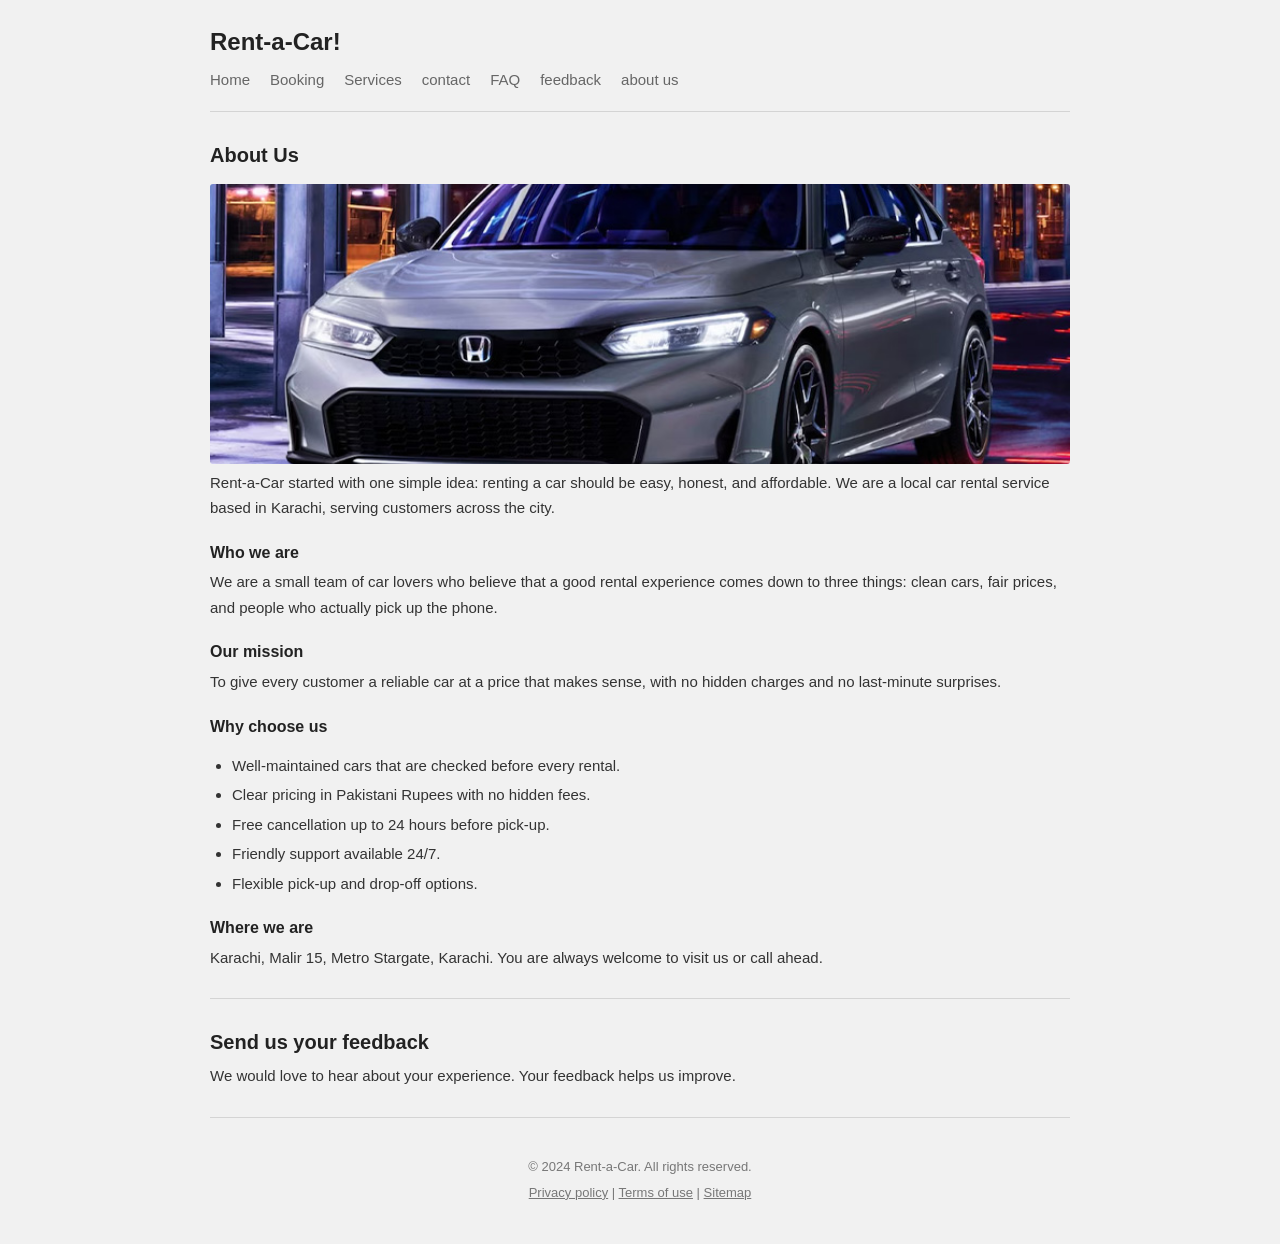
<file: about us.html>
<!DOCTYPE html>
<html lang="en">

<head>
  <meta charset="UTF-8">
  <meta name="viewport" content="width=device-width, initial-scale=1.0">
  <title>About Us - Rent-a-Car</title>
  <link rel="stylesheet" href="style/style.css">
</head>

<body class="about">

  <!-- HEADER  -->
  <header>
    <h1>Rent-a-Car!</h1>
    <nav>
      <ul>
        <li><a href="index.html">Home</a></li>
        <li><a href="booking.html">Booking</a></li>
        <li><a href="services.html">Services</a></li>
        <li><a href="contact.html">contact</a></li>
        <li><a href="faq.html">FAQ</a></li>
        <li><a href="feedback.html">feedback</a></li>
        <li><a href="about us.html">about us</a></li>
      </ul>
    </nav>
    <hr>
  </header>


  <main>

    <section>
      <h2>About Us</h2>
      <img class="banner" src="assets/car 2.jpg" alt="Honda Civic at night">
      <p>Rent-a-Car started with one simple idea: renting a car should be easy, honest, and affordable. We are a local
        car rental service based in Karachi, serving customers across the city.</p>

      <h3>Who we are</h3>
      <p>We are a small team of car lovers who believe that a good rental experience comes down to three things: clean
        cars, fair prices, and people who actually pick up the phone.</p>

      <h3>Our mission</h3>
      <p>To give every customer a reliable car at a price that makes sense, with no hidden charges and no last-minute
        surprises.</p>

      <h3>Why choose us</h3>
      <ul>
        <li>Well-maintained cars that are checked before every rental.</li>
        <li>Clear pricing in Pakistani Rupees with no hidden fees.</li>
        <li>Free cancellation up to 24 hours before pick-up.</li>
        <li>Friendly support available 24/7.</li>
        <li>Flexible pick-up and drop-off options.</li>
      </ul>

      <h3>Where we are</h3>
      <p>Karachi, Malir 15, Metro Stargate, Karachi. You are always welcome to visit us or call ahead.</p>
    </section>

    <hr>

    <section id="feedback">
      <h2>Send us your feedback</h2>
      <p>We would love to hear about your experience. Your feedback helps us improve.</p>

    </section>

    <hr>
  </main>

  <footer>
    <p>&copy; 2024 Rent-a-Car. All rights reserved.</p>
    <p>
      <a href="privacyPolicy.html">Privacy policy</a> |
      <a href="termsofuse.html">Terms of use</a> |
      <a href="sitemap.html">Sitemap</a>
    </p>
  </footer>

</body>

</html>
</file>
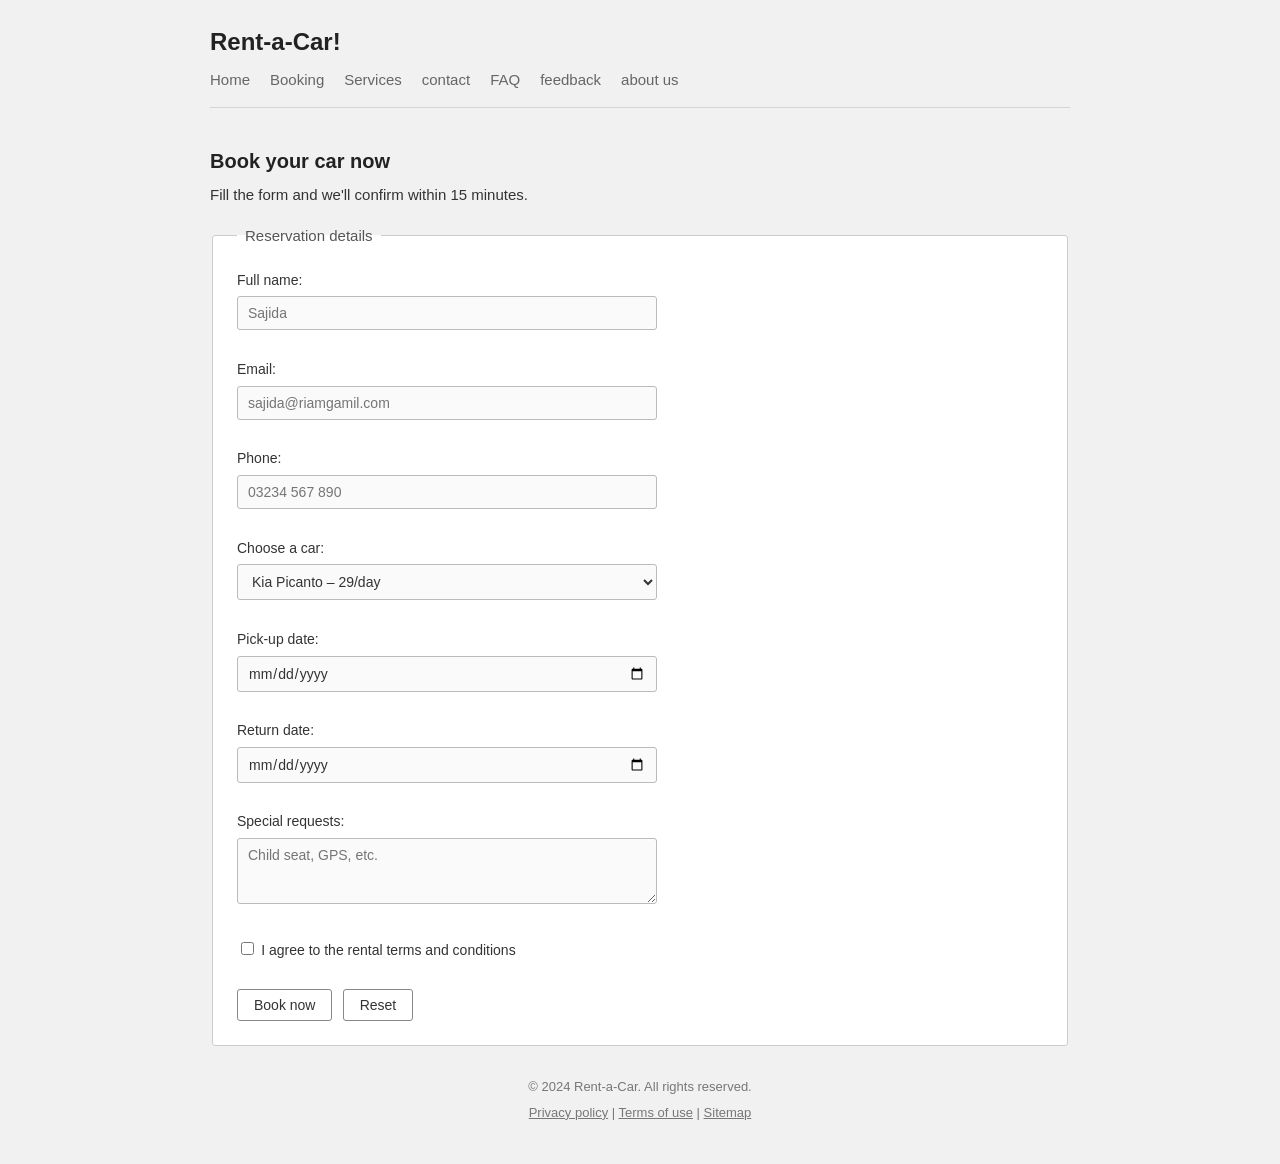
<file: bookNOW.HTML>
<!DOCTYPE html>
<html lang="en">

<head>
  <meta charset="UTF-8">
  <meta name="viewport" content="width=device-width, initial-scale=1.0">
  <title>Contact - book a car</title>
  <link rel="stylesheet" href="style/style.css">
</head>

<body class="contact">

  <!-- HEADER  -->
  <header>
    <h1>Rent-a-Car!</h1>
    <nav>
      <ul>
        <li><a href="index.html">Home</a></li>
        <li><a href="booking.html">Booking</a></li>
        <li><a href="services.html">Services</a></li>
        <li><a href="contact.html">contact</a></li>
        <li><a href="faq.html">FAQ</a></li>
        <li><a href="feedback.html">feedback</a></li>
        <li><a href="about us.html">about us</a></li>
      </ul>
    </nav>
    <hr>
  </header>


  <!-- CONTACT -->
  <section id="contact">
    <h2>Book your car now</h2>
    <p>Fill the form and we'll confirm within 15 minutes.</p>


    <form action="#" method="get">
      <fieldset>
        <legend>Reservation details</legend>

        <label for="fullname">Full name:</label><br>
        <input type="text" id="fullname" name="fullname" placeholder="Sajida" required><br><br>

        <label for="email">Email:</label><br>
        <input type="email" id="email" name="email" placeholder="sajida@riamgamil.com " required><br><br>

        <label for="phone">Phone:</label><br>
        <input type="tel" id="phone" name="phone" placeholder="03234 567 890"><br><br>

        <label for="car-select">Choose a car:</label><br>
        <select id="car-select" name="car">
          <option value="picanto">Kia Picanto – 29/day</option>
          <option value="corolla">Toyota Corolla – 45/day</option>
          <option value="explorer">Ford Explorer – 79/day</option>
          <option value="mustang">Ford Mustang – 129/day</option>
        </select><br><br>

        <label for="pickup-date">Pick-up date:</label><br>
        <input type="date" id="pickup-date" name="pickup"><br><br>

        <label for="return-date">Return date:</label><br>
        <input type="date" id="return-date" name="return"><br><br>

        <label for="notes">Special requests:</label><br>
        <textarea id="notes" name="notes" rows="3" cols="30" placeholder="Child seat, GPS, etc."></textarea><br><br>

        <input type="checkbox" id="terms" name="terms" required>
        <label for="terms">I agree to the rental terms and conditions</label><br><br>

        <button type="submit"> Book now</button>
        <button type="reset">Reset</button>
      </fieldset>
    </form>

  </section>

  <!-- FOOTER -->
  <footer>
    <p>&copy; 2024 Rent-a-Car. All rights reserved.</p>
    <p>
      <a href="privacyPolicy.html">Privacy policy</a> |
      <a href="termsofuse.html">Terms of use</a> |
      <a href="sitemap.html">Sitemap</a>
    </p>
  </footer>


</body>

</html>
</file>
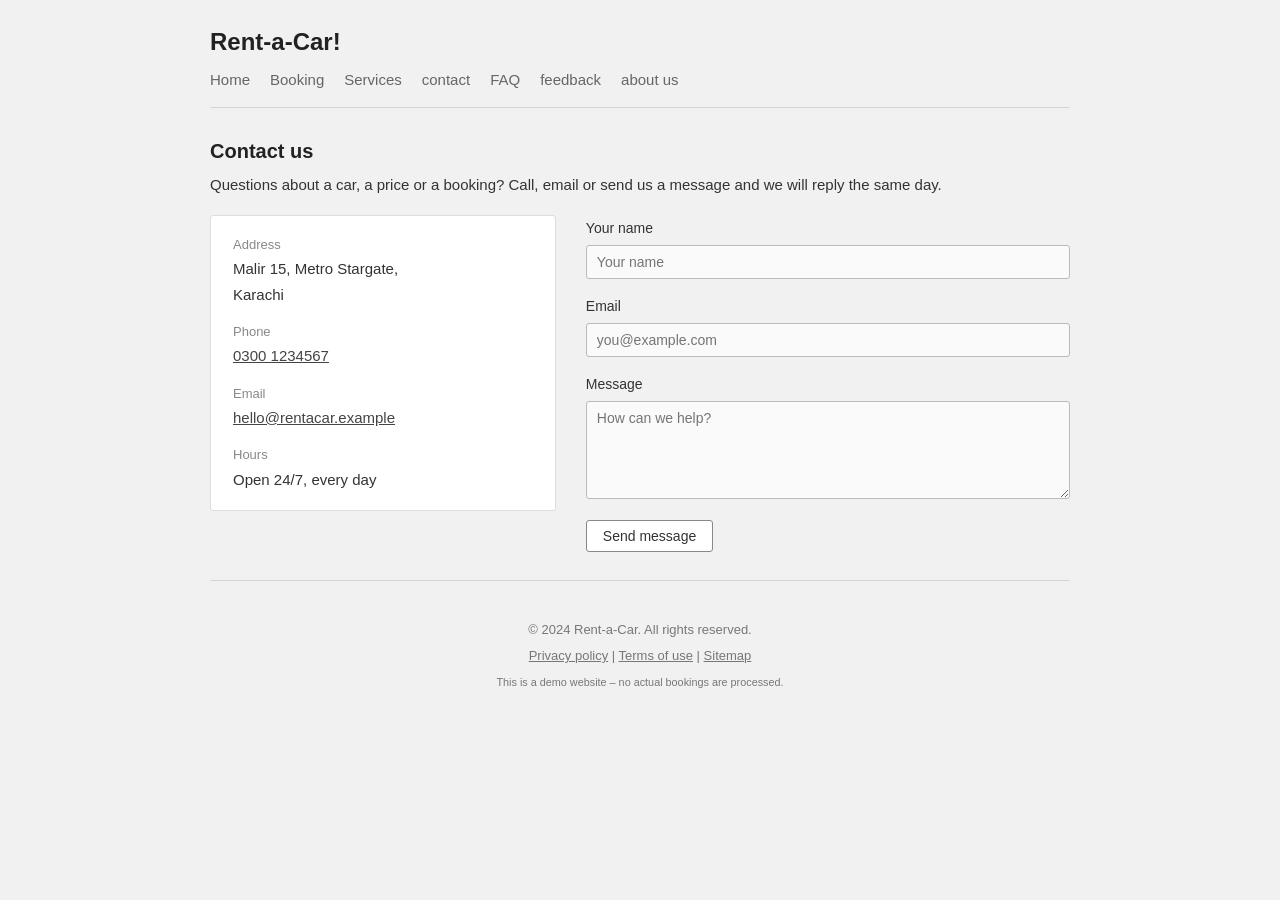
<file: contact.html>
<!DOCTYPE html>
<html lang="en">
<head>
  <meta charset="UTF-8">
  <meta name="viewport" content="width=device-width, initial-scale=1.0">
  <title>Contact - book a car</title>
  <link rel="stylesheet" href="style/style.css">
</head>
<body class="contact">

  <!-- HEADER  -->
  <header>
    <h1>Rent-a-Car!</h1>
    <nav>
      <ul>
        <li><a href="index.html">Home</a></li>
        <li><a href="booking.html">Booking</a></li>
        <li><a href="services.html">Services</a></li>
        <li><a href="contact.html">contact</a></li>
        <li><a href="faq.html">FAQ</a></li>
        <li><a href="feedback.html">feedback</a></li>
        <li><a href="about us.html">about us</a></li>
      </ul>
    </nav>
    <hr>
  </header>


  <!-- CONTACT US -->
  <section id="contact-us">
    <h2>Contact us</h2>
    <p>Questions about a car, a price or a booking? Call, email or send us a message and we will reply the same day.</p>

    <div class="contact-wrap">

      <!-- details -->
      <dl class="contact-info">
        <dt>Address</dt>
        <dd>Malir 15, Metro Stargate,<br>Karachi</dd>

        <dt>Phone</dt>
        <dd><a href="tel:+923001234567">0300 1234567</a></dd>

        <dt>Email</dt>
        <dd><a href="mailto:hello@rentacar.example">hello@rentacar.example</a></dd>

        <dt>Hours</dt>
        <dd>Open 24/7, every day</dd>
      </dl>

      <!-- message form -->
      <form action="#" method="get" class="contact-form">
        <label for="msg-name">Your name</label><br>
        <input type="text" id="msg-name" name="msg-name" placeholder="Your name" required><br>

        <label for="msg-email">Email</label><br>
        <input type="email" id="msg-email" name="msg-email" placeholder="you@example.com" required><br>

        <label for="msg-text">Message</label><br>
        <textarea id="msg-text" name="msg-text" rows="5" placeholder="How can we help?" required></textarea><br>

        <button type="submit">Send message</button>
      </form>

    </div>
    <hr>
  </section>

  
  <!-- FOOTER -->
  <footer>
      <p>&copy; 2024 Rent-a-Car. All rights reserved.</p>
      <p>
        <a href="privacyPolicy.html">Privacy policy</a> |
        <a href="termsofuse.html">Terms of use</a> |
        <a href="sitemap.html">Sitemap</a>
      </p>
      <p><small>This is a demo website – no actual bookings are processed.</small></p>
    </footer>

  
</body>
</html>
</file>
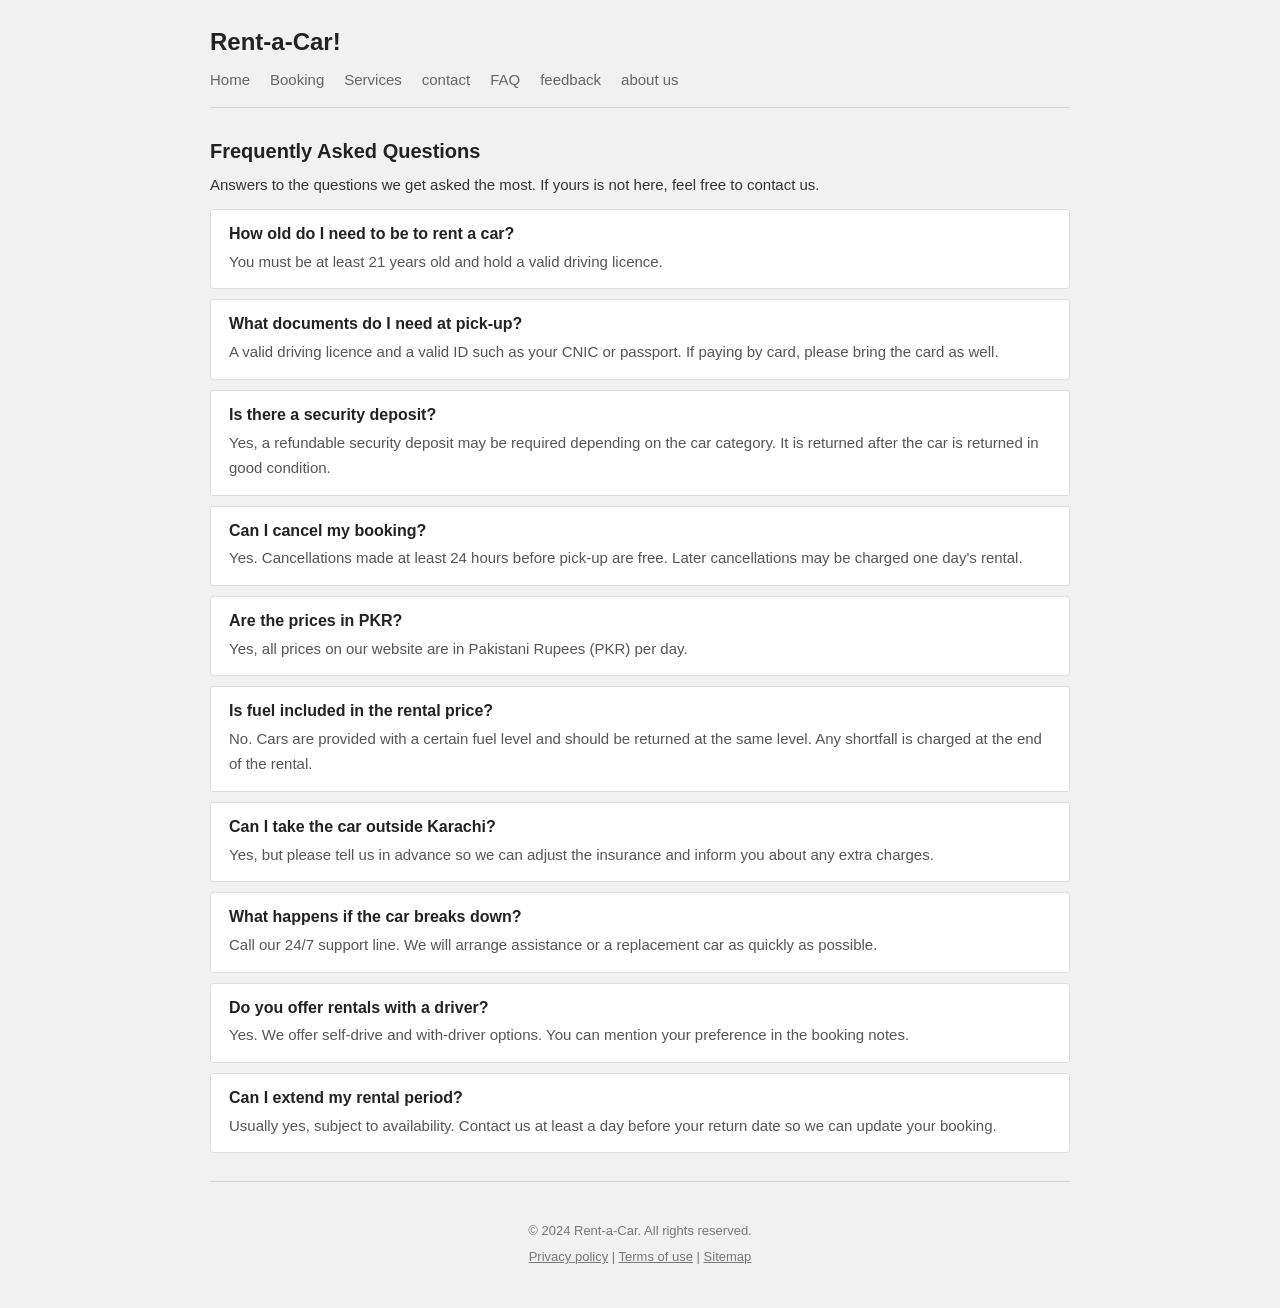
<file: faq.html>
<!DOCTYPE html>
<html lang="en">

<head>
  <meta charset="UTF-8">
  <meta name="viewport" content="width=device-width, initial-scale=1.0">
  <title>FAQ - Rent-a-Car</title>
  <link rel="stylesheet" href="style/style.css">
</head>

<body class="faq">

  <!-- HEADER  -->
  <header>
    <h1>Rent-a-Car!</h1>
    <nav>
      <ul>
        <li><a href="index.html">Home</a></li>
        <li><a href="booking.html">Booking</a></li>
        <li><a href="services.html">Services</a></li>
        <li><a href="contact.html">contact</a></li>
        <li><a href="faq.html">FAQ</a></li>
        <li><a href="feedback.html">feedback</a></li>
        <li><a href="about us.html">about us</a></li>
      </ul>
    </nav>
    <hr>
  </header>


  <main>

    <section>
      <h2>Frequently Asked Questions</h2>
      <p>Answers to the questions we get asked the most. If yours is not here, feel free to contact us.</p>

      <article>
        <h3>How old do I need to be to rent a car?</h3>
        <p>You must be at least 21 years old and hold a valid driving licence.</p>
      </article>

      <article>
        <h3>What documents do I need at pick-up?</h3>
        <p>A valid driving licence and a valid ID such as your CNIC or passport. If paying by card, please bring the
          card as well.</p>
      </article>

      <article>
        <h3>Is there a security deposit?</h3>
        <p>Yes, a refundable security deposit may be required depending on the car category. It is returned after the
          car is returned in good condition.</p>
      </article>

      <article>
        <h3>Can I cancel my booking?</h3>
        <p>Yes. Cancellations made at least 24 hours before pick-up are free. Later cancellations may be charged one
          day's rental.</p>
      </article>

      <article>
        <h3>Are the prices in PKR?</h3>
        <p>Yes, all prices on our website are in Pakistani Rupees (PKR) per day.</p>
      </article>

      <article>
        <h3>Is fuel included in the rental price?</h3>
        <p>No. Cars are provided with a certain fuel level and should be returned at the same level. Any shortfall is
          charged at the end of the rental.</p>
      </article>

      <article>
        <h3>Can I take the car outside Karachi?</h3>
        <p>Yes, but please tell us in advance so we can adjust the insurance and inform you about any extra charges.</p>
      </article>

      <article>
        <h3>What happens if the car breaks down?</h3>
        <p>Call our 24/7 support line. We will arrange assistance or a replacement car as quickly as possible.</p>
      </article>

      <article>
        <h3>Do you offer rentals with a driver?</h3>
        <p>Yes. We offer self-drive and with-driver options. You can mention your preference in the booking notes.</p>
      </article>

      <article>
        <h3>Can I extend my rental period?</h3>
        <p>Usually yes, subject to availability. Contact us at least a day before your return date so we can update your
          booking.</p>
      </article>
    </section>

    <hr>
  </main>

  <footer>
    <p>&copy; 2024 Rent-a-Car. All rights reserved.</p>
    <p>
      <a href="privacyPolicy.html">Privacy policy</a> |
      <a href="termsofuse.html">Terms of use</a> |
      <a href="sitemap.html">Sitemap</a>
    </p>
  </footer>

</body>

</html>
</file>
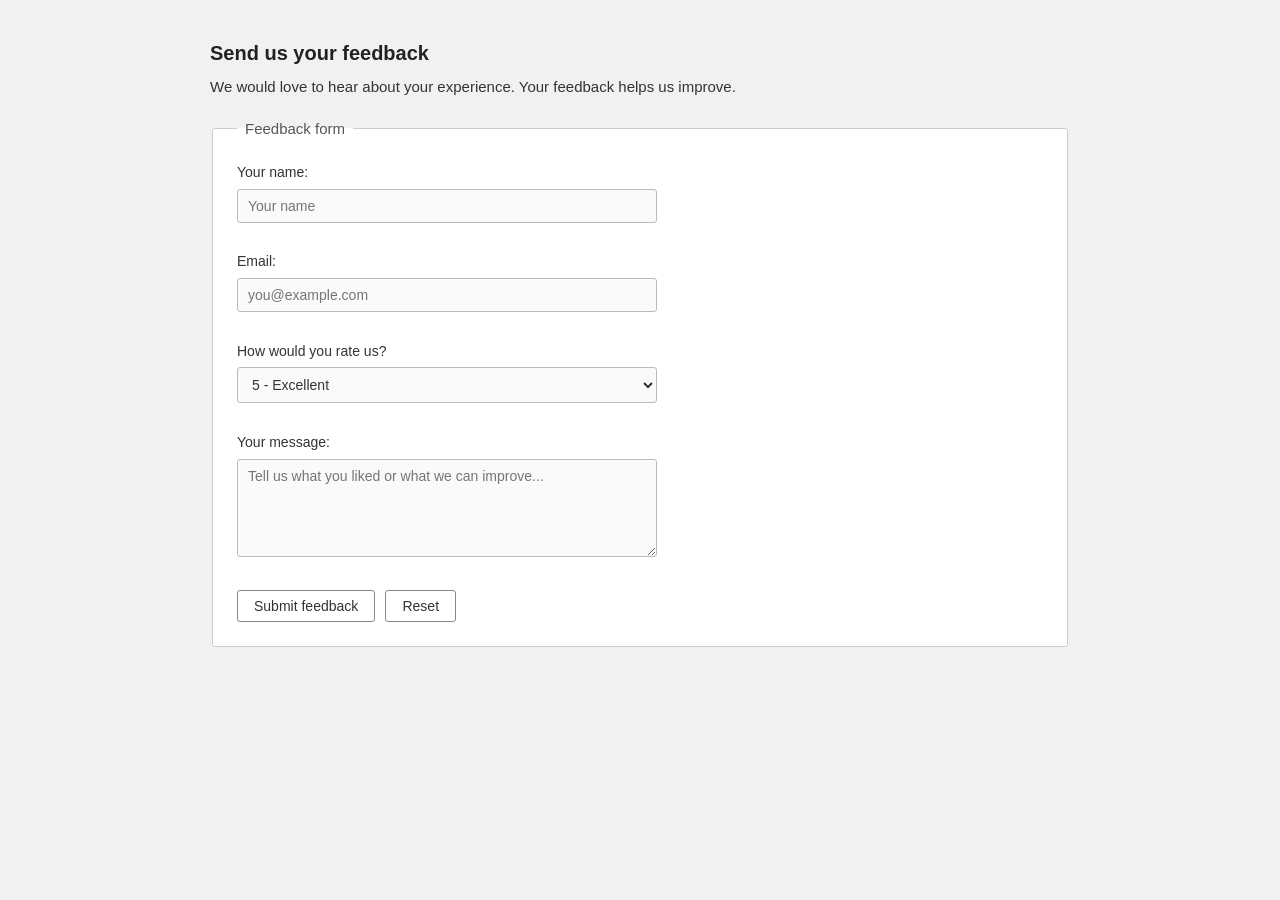
<file: feedback.html>
<!DOCTYPE html>
<html lang="en">
<head>
  <meta charset="UTF-8">
  <meta name="viewport" content="width=device-width, initial-scale=1.0">
  <title>Feedback</title>
  <link rel="stylesheet" href="style/style.css">
</head>
<body class="feedback">
  <section id="feedback">
    <h2>Send us your feedback</h2>
    <p>We would love to hear about your experience. Your feedback helps us improve.</p>
  
    <form action="#" method="get">
      <fieldset>
        <legend>Feedback form</legend>
  
        <label for="fb-name">Your name:</label><br>
        <input type="text" id="fb-name" name="fb-name" placeholder="Your name" required><br><br>
  
        <label for="fb-email">Email:</label><br>
        <input type="email" id="fb-email" name="fb-email" placeholder="you@example.com" required><br><br>
  
        <label for="fb-rating">How would you rate us?</label><br>
        <select id="fb-rating" name="rating">
          <option value="5">5 - Excellent</option>
          <option value="4">4 - Very good</option>
          <option value="3">3 - Good</option>
          <option value="2">2 - Fair</option>
          <option value="1">1 - Poor</option>
        </select><br><br>
  
        <label for="fb-message">Your message:</label><br>
        <textarea id="fb-message" name="fb-message" rows="5" cols="40"
          placeholder="Tell us what you liked or what we can improve..." required></textarea><br><br>
  
        <button type="submit">Submit feedback</button>
        <button type="reset">Reset</button>
      </fieldset>
    </form>
  </section>
</body>
</html>
</file>
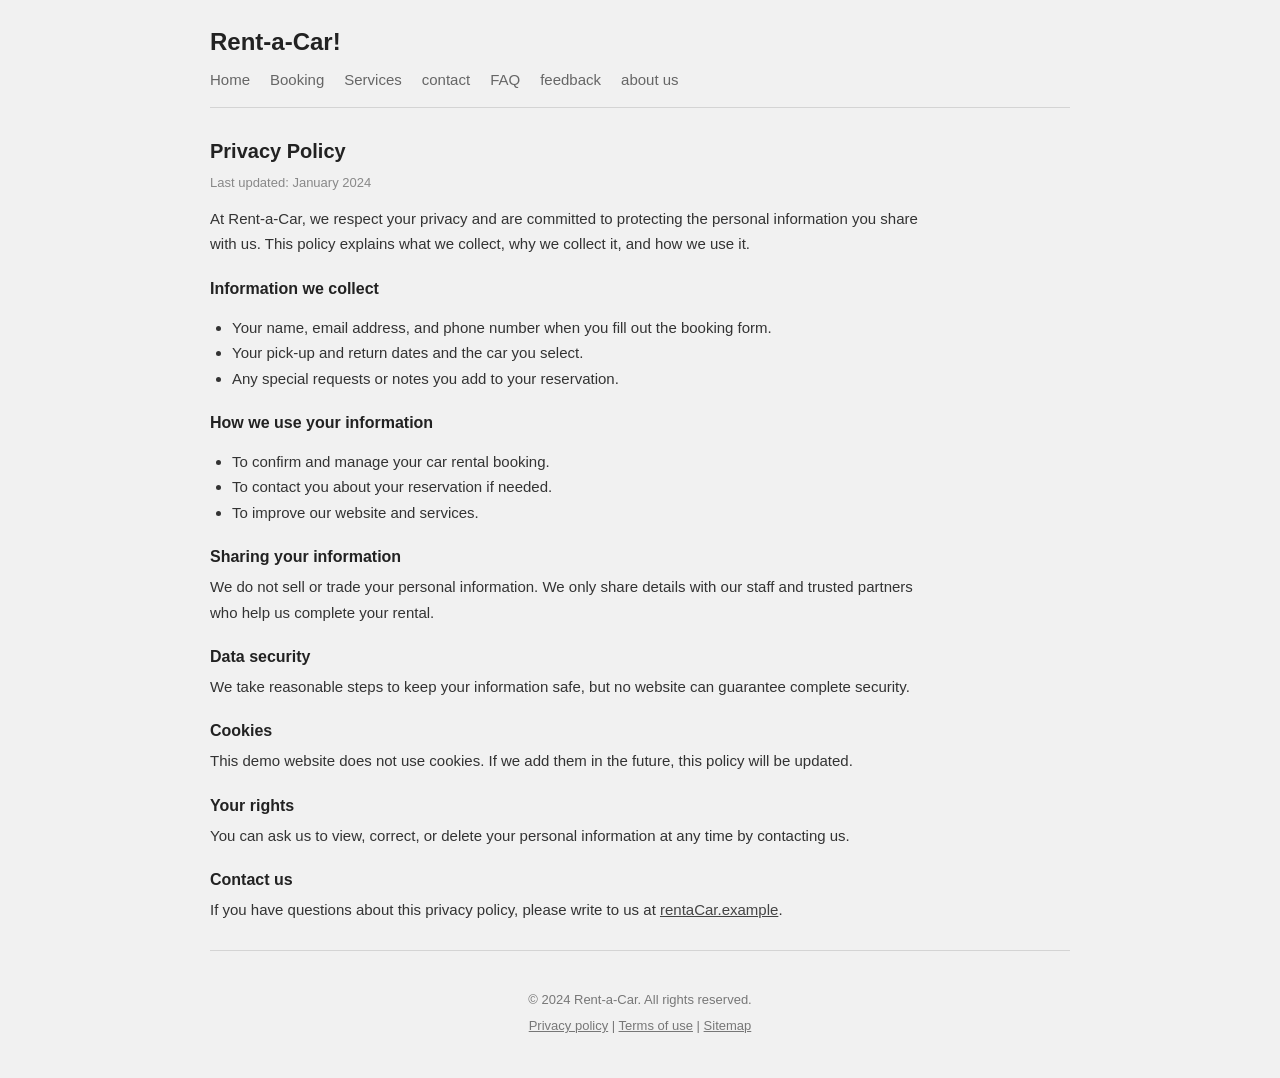
<file: privacyPolicy.html>
<!DOCTYPE html>
<html lang="en">

<head>
  <meta charset="UTF-8">
  <meta name="viewport" content="width=device-width, initial-scale=1.0">
  <title>Privacy Policy - Rent-a-Car</title>
  <link rel="stylesheet" href="style/style.css">
</head>

<body class="privacy">

<!-- HEADER  -->
<header>
  <h1>Rent-a-Car!</h1>
  <nav>
    <ul>
      <li><a href="index.html">Home</a></li>
      <li><a href="booking.html">Booking</a></li>
      <li><a href="services.html">Services</a></li>
      <li><a href="contact.html">contact</a></li>
      <li><a href="faq.html">FAQ</a></li>
      <li><a href="feedback.html">feedback</a></li>
      <li><a href="about us.html">about us</a></li>
    </ul>
  </nav>
  <hr>
</header>

  <main>
    <section>
      <h2>Privacy Policy</h2>
      <p>Last updated: January 2024</p>

      <p>At Rent-a-Car, we respect your privacy and are committed to protecting the personal information you share with
        us. This policy explains what we collect, why we collect it, and how we use it.</p>

      <h3>Information we collect</h3>
      <ul>
        <li>Your name, email address, and phone number when you fill out the booking form.</li>
        <li>Your pick-up and return dates and the car you select.</li>
        <li>Any special requests or notes you add to your reservation.</li>
      </ul>

      <h3>How we use your information</h3>
      <ul>
        <li>To confirm and manage your car rental booking.</li>
        <li>To contact you about your reservation if needed.</li>
        <li>To improve our website and services.</li>
      </ul>

      <h3>Sharing your information</h3>
      <p>We do not sell or trade your personal information. We only share details with our staff and trusted partners
        who help us complete your rental.</p>

      <h3>Data security</h3>
      <p>We take reasonable steps to keep your information safe, but no website can guarantee complete security.</p>

      <h3>Cookies</h3>
      <p>This demo website does not use cookies. If we add them in the future, this policy will be updated.</p>

      <h3>Your rights</h3>
      <p>You can ask us to view, correct, or delete your personal information at any time by contacting us.</p>

      <h3>Contact us</h3>
      <p>If you have questions about this privacy policy, please write to us at <a
          href="mailto:rentaCar.example">rentaCar.example</a>.</p>
    </section>
    <hr>
  </main>

  <footer>
    <p>&copy; 2024 Rent-a-Car. All rights reserved.</p>
    <p>
      <a href="privacyPolicy.html">Privacy policy</a> |
      <a href="termsofuse.html">Terms of use</a> |
      <a href="sitemap.html">Sitemap</a>
    </p>
  </footer>

</body>

</html>
</file>
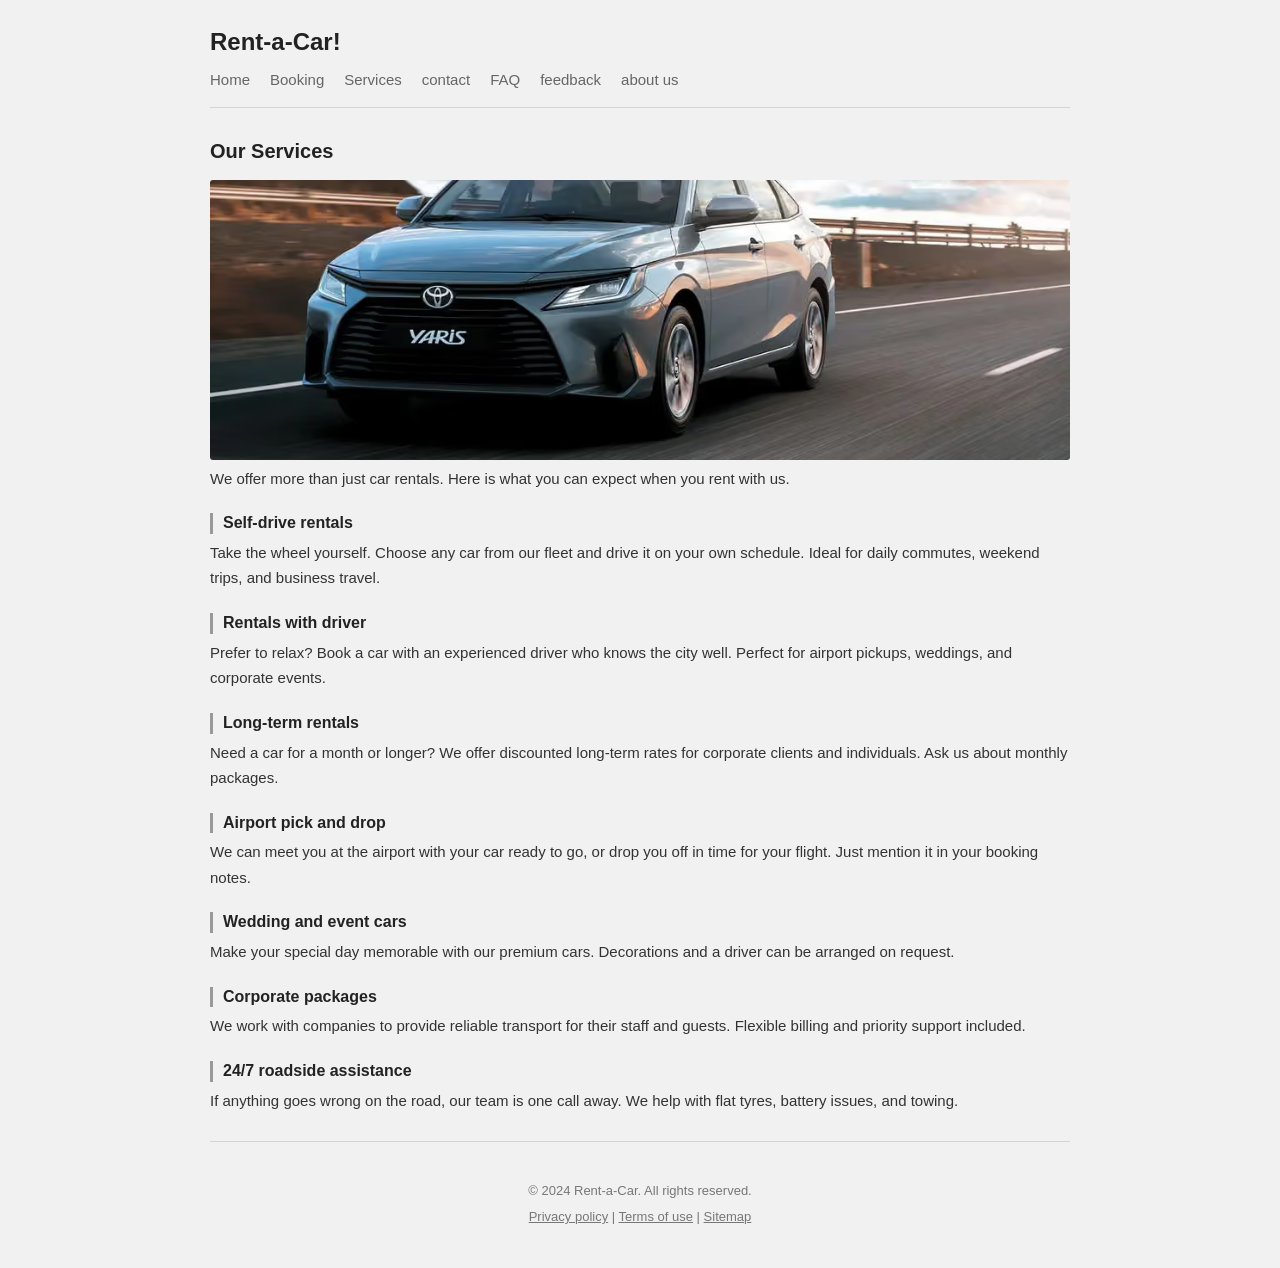
<file: services.html>
<!DOCTYPE html>
<html lang="en">

<head>
  <meta charset="UTF-8">
  <meta name="viewport" content="width=device-width, initial-scale=1.0">
  <title>Our Services - Rent-a-Car</title>
  <link rel="stylesheet" href="style/style.css">
</head>

<body class="services">

  <!-- HEADER  -->
  <header>
    <h1>Rent-a-Car!</h1>
    <nav>
      <ul>
        <li><a href="index.html">Home</a></li>
        <li><a href="booking.html">Booking</a></li>
        <li><a href="services.html">Services</a></li>
        <li><a href="contact.html">contact</a></li>
        <li><a href="faq.html">FAQ</a></li>
        <li><a href="feedback.html">feedback</a></li>
        <li><a href="about us.html">about us</a></li>
      </ul>
    </nav>
    <hr>
  </header>

  <main>

    <section>
      <h2>Our Services</h2>
      <img class="banner" src="assets/car 14.avif" alt="Toyota Yaris on the road">
      <p>We offer more than just car rentals. Here is what you can expect when you rent with us.</p>

      <h3>Self-drive rentals</h3>
      <p>Take the wheel yourself. Choose any car from our fleet and drive it on your own schedule. Ideal for daily
        commutes, weekend trips, and business travel.</p>

      <h3>Rentals with driver</h3>
      <p>Prefer to relax? Book a car with an experienced driver who knows the city well. Perfect for airport pickups,
        weddings, and corporate events.</p>

      <h3>Long-term rentals</h3>
      <p>Need a car for a month or longer? We offer discounted long-term rates for corporate clients and individuals.
        Ask us about monthly packages.</p>

      <h3>Airport pick and drop</h3>
      <p>We can meet you at the airport with your car ready to go, or drop you off in time for your flight. Just mention
        it in your booking notes.</p>

      <h3>Wedding and event cars</h3>
      <p>Make your special day memorable with our premium cars. Decorations and a driver can be arranged on request.</p>

      <h3>Corporate packages</h3>
      <p>We work with companies to provide reliable transport for their staff and guests. Flexible billing and priority
        support included.</p>

      <h3>24/7 roadside assistance</h3>
      <p>If anything goes wrong on the road, our team is one call away. We help with flat tyres, battery issues, and
        towing.</p>
    </section>

    <hr>
  </main>

  <footer>
    <p>&copy; 2024 Rent-a-Car. All rights reserved.</p>
    <p>
      <a href="privacyPolicy.html">Privacy policy</a> |
      <a href="termsofuse.html">Terms of use</a> |
      <a href="sitemap.html">Sitemap</a>
    </p>
  </footer>

</body>

</html>
</file>
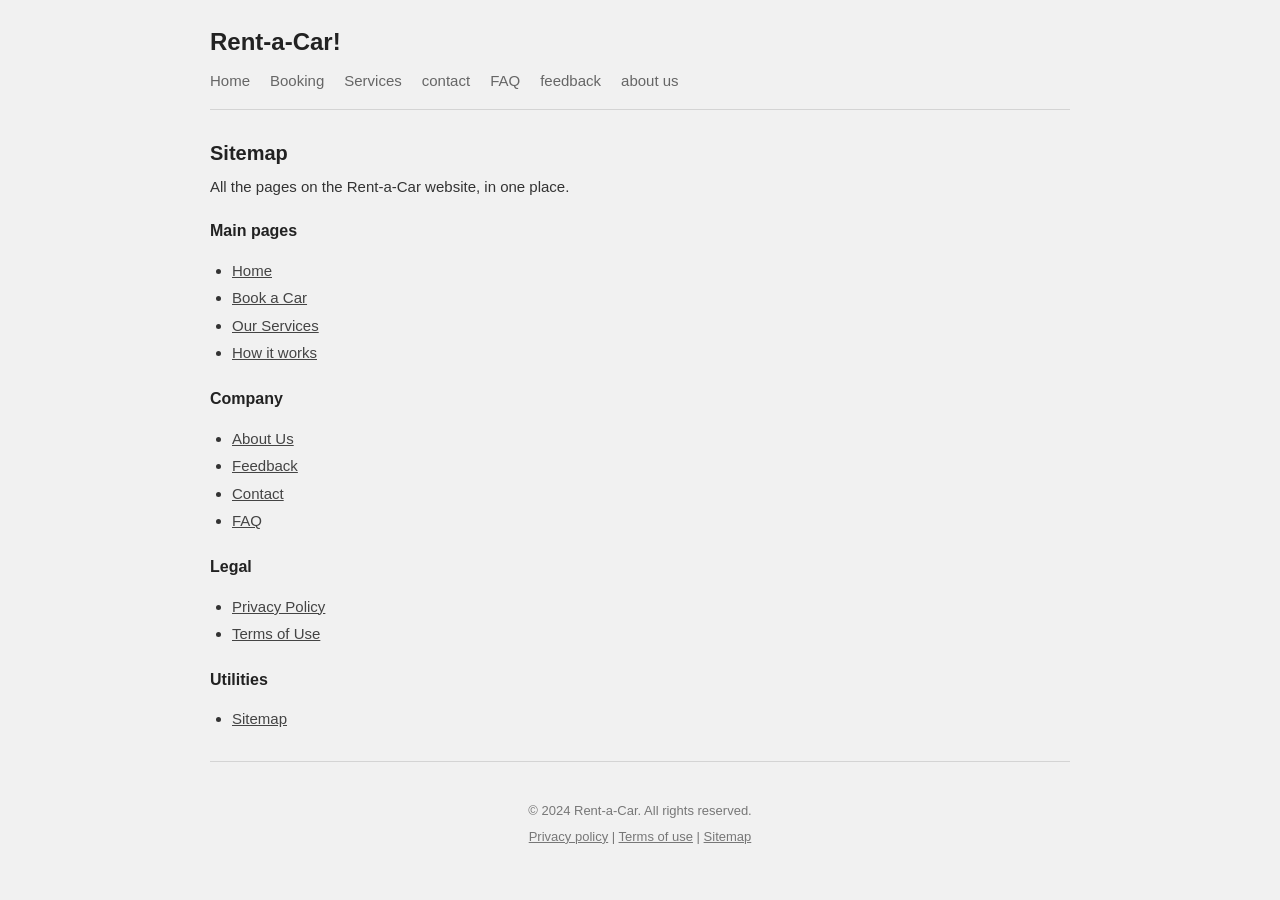
<file: sitemap.html>
<!DOCTYPE html>
<html lang="en">

<head>
  <meta charset="UTF-8">
  <meta name="viewport" content="width=device-width, initial-scale=1.0">
  <title>Sitemap - Rent-a-Car</title>
  <link rel="stylesheet" href="style/style.css">
</head>

<body class="sitemap">

<!-- HEADER  -->
<header>
  <h1>Rent-a-Car!</h1>
  <nav>
    <ul>
      <li><a href="index.html">Home</a></li>
      <li><a href="booking.html">Booking</a></li>
      <li><a href="services.html">Services</a></li>
      <li><a href="contact.html">contact</a></li>
      <li><a href="faq.html">FAQ</a></li>
      <li><a href="feedback.html">feedback</a></li>
      <li><a href="about us.html">about us</a></li>
    </ul>
  </nav>
  <hr>
</header>

  <main>

    <section>
      <h2>Sitemap</h2>
      <p>All the pages on the Rent-a-Car website, in one place.</p>

      <h3>Main pages</h3>
      <ul>
        <li><a href="index.html">Home</a></li>
        <li><a href="booking.html">Book a Car</a></li>
        <li><a href="services.html">Our Services</a></li>
        <li><a href="#how-it-works/index.html">How it works</a></li>
      </ul>

      <h3>Company</h3>
      <ul>
        <li><a href="about us.html">About Us</a></li>
        <li><a href="feedback.html">Feedback</a></li>
        <li><a href="contact.html">Contact</a></li>
        <li><a href="faq.html">FAQ</a></li>
      </ul>

      <h3>Legal</h3>
      <ul>
        <li><a href="privacyPolicy.html">Privacy Policy</a></li>

        <li><a href="termsofuse.html">Terms of Use</a></li>
      </ul>

      <h3>Utilities</h3>
      <ul>
        <li><a href="sitemap.html">Sitemap</a></li>
      </ul>
    </section>

    <hr>
  </main>

  <footer>
    <p>&copy; 2024 Rent-a-Car. All rights reserved.</p>
    <p>
      <a href="privacyPolicy.html">Privacy policy</a> |
      <a href="termsofuse.html">Terms of use</a> |
      <a href="sitemap.html">Sitemap</a>
    </p>
  </footer>

</body>

</html>
</file>
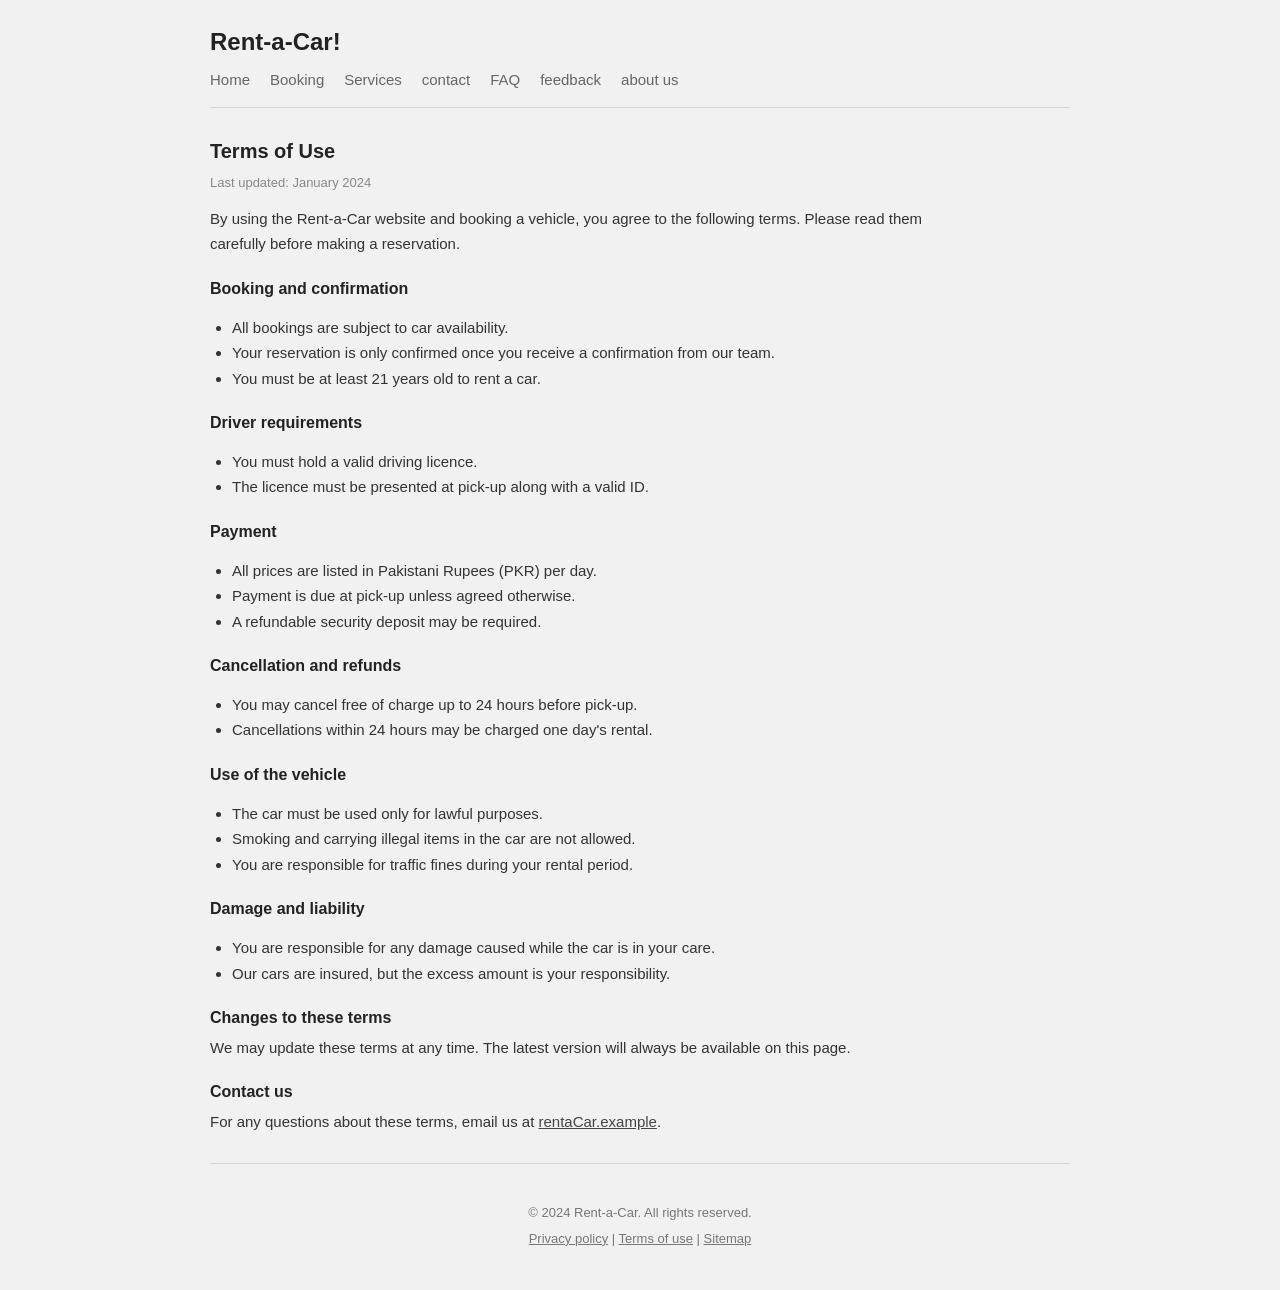
<file: termsofuse.html>
<!DOCTYPE html>
<html lang="en">

<head>
  <meta charset="UTF-8">
  <meta name="viewport" content="width=device-width, initial-scale=1.0">
  <title>Terms of Use - Rent-a-Car</title>
  <link rel="stylesheet" href="style/style.css">
</head>

<body class="terms">
<!-- HEADER  -->
<header>
  <h1>Rent-a-Car!</h1>
  <nav>
    <ul>
      <li><a href="index.html">Home</a></li>
      <li><a href="booking.html">Booking</a></li>
      <li><a href="services.html">Services</a></li>
      <li><a href="contact.html">contact</a></li>
      <li><a href="faq.html">FAQ</a></li>
      <li><a href="feedback.html">feedback</a></li>
      <li><a href="about us.html">about us</a></li>
    </ul>
  </nav>
  <hr>
</header>


  <main>
    <section>
      <h2>Terms of Use</h2>
      <p>Last updated: January 2024</p>

      <p>By using the Rent-a-Car website and booking a vehicle, you agree to the following terms. Please read them
        carefully before making a reservation.</p>

      <h3>Booking and confirmation</h3>
      <ul>
        <li>All bookings are subject to car availability.</li>
        <li>Your reservation is only confirmed once you receive a confirmation from our team.</li>
        <li>You must be at least 21 years old to rent a car.</li>
      </ul>

      <h3>Driver requirements</h3>
      <ul>
        <li>You must hold a valid driving licence.</li>
        <li>The licence must be presented at pick-up along with a valid ID.</li>
      </ul>

      <h3>Payment</h3>
      <ul>
        <li>All prices are listed in Pakistani Rupees (PKR) per day.</li>
        <li>Payment is due at pick-up unless agreed otherwise.</li>
        <li>A refundable security deposit may be required.</li>
      </ul>

      <h3>Cancellation and refunds</h3>
      <ul>
        <li>You may cancel free of charge up to 24 hours before pick-up.</li>
        <li>Cancellations within 24 hours may be charged one day's rental.</li>
      </ul>

      <h3>Use of the vehicle</h3>
      <ul>
        <li>The car must be used only for lawful purposes.</li>
        <li>Smoking and carrying illegal items in the car are not allowed.</li>
        <li>You are responsible for traffic fines during your rental period.</li>
      </ul>

      <h3>Damage and liability</h3>
      <ul>
        <li>You are responsible for any damage caused while the car is in your care.</li>
        <li>Our cars are insured, but the excess amount is your responsibility.</li>
      </ul>

      <h3>Changes to these terms</h3>
      <p>We may update these terms at any time. The latest version will always be available on this page.</p>

      <h3>Contact us</h3>
      <p>For any questions about these terms, email us at <a href="mailto:rentaCar.example">rentaCar.example</a>.</p>
    </section>
    <hr>
  </main>

  <footer>
    <p>&copy; 2024 Rent-a-Car. All rights reserved.</p>
    <p>
      <a href="privacyPolicy.html">Privacy policy</a> |
      <a href="termsofuse.html">Terms of use</a> |
      <a href="sitemap.html">Sitemap</a>
    </p>
  </footer>

</body>

</html>
</file>
<file: style/style.css>
* {
  box-sizing: border-box;
}

body {
  margin: 0;
  font-family: 'Gill Sans', 'Gill Sans MT', Calibri, 'Trebuchet MS', sans-serif;
  font-size: 15px;
  line-height: 1.7;
  color: #333;
  background: #f1f1f1;
}

/* keeps the content in a centered column */
header,
main,
footer,
body > #contact,
body > #contact-us,
body > #feedback {
  max-width: 900px;
  margin: 0 auto;
  padding: 0 20px;
}

h1,
h2,
h3 {
  color: #222;
  line-height: 1.3;
}

h2 {
  font-size: 20px;
  margin: 30px 0 8px;
}

h3 {
  font-size: 16px;
  margin: 22px 0 6px;
}

p {
  margin: 0 0 12px;
}

ul,
ol {
  padding-left: 22px;
}

a {
  color: #444;
}

a:hover {
  color: #000;
}

hr {
  border: 0;
  border-top: 1px solid #d4d4d4;
  margin: 28px 0;
}

img {
  max-width: 100%;
}

button {
  font-family: inherit;
  font-size: 14px;
  color: #333;
  background: #fff;
  border: 1px solid #888;
  padding: 7px 16px;
  margin-right: 6px;
  border-radius: 3px;
  cursor: pointer;
}

button:hover {
  background: #333;
  color: #fff;
  border-color: #333;
}

/* big picture on top of a page */
.banner {
  display: block;
  width: 100%;
  height: 280px;
  object-fit: cover;
  margin: 16px 0 6px;
  border-radius: 3px;
}


/* ---------- HEADER + NAV ---------- */

header h1 {
  font-size: 24px;
  margin: 26px 0 10px;
}

nav ul {
  display: flex;
  flex-wrap: wrap;
  gap: 6px 20px;
  list-style: none;
  padding: 0;
  margin: 0;
}

nav a {
  color: #666;
  text-decoration: none;
  padding-bottom: 2px;
}

nav a:hover {
  color: #000;
  border-bottom: 1px solid #000;
}

header hr {
  margin: 14px 0 0;
}


/* ---------- FOOTER ---------- */

footer {
  text-align: center;
  font-size: 13px;
  color: #777;
  padding-top: 10px;
  padding-bottom: 36px;
}

footer p {
  margin-bottom: 4px;
}

footer a {
  color: #777;
}


/* ---------- HOME (index.html) ---------- */

.home address {
  font-style: normal;
  line-height: 1.8;
}

.home ol li {
  margin-bottom: 4px;
}


/* ---------- BOOKING + HOME FLEET (car cards) ---------- */

.cars {
  display: grid;
  grid-template-columns: repeat(auto-fill, minmax(260px, 1fr));
  gap: 18px;
}

/* heading and intro text span the full row */
.cars > h2,
.cars > p {
  grid-column: 1 / -1;
  margin-bottom: 0;
}

.cars article {
  background: #fff;
  border: 1px solid #ddd;
  border-radius: 3px;
  padding: 14px;
}

.cars article h3 {
  margin: 0 0 10px;
}

.cars article img {
  display: block;
  width: 100%;
  height: 160px;
  object-fit: cover;
  background: #e6e6e6;
}

.cars article ul {
  list-style: none;
  padding: 0;
  margin: 12px 0;
  font-size: 14px;
}

.cars article button {
  width: 100%;
  margin: 0;
}


/* ---------- SERVICES ---------- */

.services h3 {
  border-left: 3px solid #999;
  padding-left: 10px;
}


/* ---------- CONTACT + FEEDBACK (forms) ---------- */

fieldset {
  background: #fff;
  border: 1px solid #ccc;
  border-radius: 3px;
  padding: 18px 24px 24px;
  margin-top: 16px;
}

legend {
  padding: 0 8px;
  color: #555;
}

label {
  font-size: 14px;
}

input[type="text"],
input[type="email"],
input[type="tel"],
input[type="date"],
select,
textarea {
  width: 100%;
  max-width: 420px;
  margin-top: 4px;
  padding: 8px 10px;
  font-family: inherit;
  font-size: 14px;
  color: #333;
  background: #fafafa;
  border: 1px solid #bbb;
  border-radius: 3px;
}

input:focus,
select:focus,
textarea:focus {
  outline: none;
  border-color: #555;
  background: #fff;
}

/* contact us block (top of contact.html) */
.contact-wrap {
  display: grid;
  grid-template-columns: 1fr 1.4fr;
  gap: 30px;
  margin-top: 18px;
}

.contact-info {
  margin: 0;
  padding: 18px 22px;
  background: #fff;
  border: 1px solid #ddd;
  border-radius: 3px;
  align-self: start;
}

.contact-info dt {
  font-size: 13px;
  color: #888;
}

.contact-info dd {
  margin: 0 0 14px;
}

.contact-info dd:last-child {
  margin-bottom: 0;
}

.contact-form input,
.contact-form textarea {
  margin-bottom: 14px;
  max-width: none;
}

/* these two pages have no header, so give them some room at the top */
.feedback #feedback,
.contact #contact {
  padding-top: 10px;
  padding-bottom: 20px;
}


/* ---------- FAQ ---------- */

.faq article {
  background: #fff;
  border: 1px solid #ddd;
  border-radius: 3px;
  padding: 2px 18px 6px;
  margin: 10px 0;
}

.faq article h3 {
  margin: 12px 0 4px;
}

.faq article p {
  margin-bottom: 8px;
  color: #555;
}


/* ---------- ABOUT US ---------- */

.about ul li {
  margin-bottom: 4px;
}


/* ---------- PRIVACY POLICY + TERMS OF USE ---------- */

.privacy section,
.terms section {
  max-width: 720px;
}

/* the "last updated" line */
.privacy section > p:nth-of-type(1),
.terms section > p:nth-of-type(1) {
  color: #888;
  font-size: 13px;
}


/* ---------- SITEMAP ---------- */

.sitemap li {
  padding: 1px 0;
}


/* ---------- SMALL SCREENS ---------- */

@media (max-width: 600px) {
  body {
    font-size: 14px;
  }

  .banner {
    height: 180px;
  }

  .contact-wrap {
    grid-template-columns: 1fr;
  }
}
</file>
